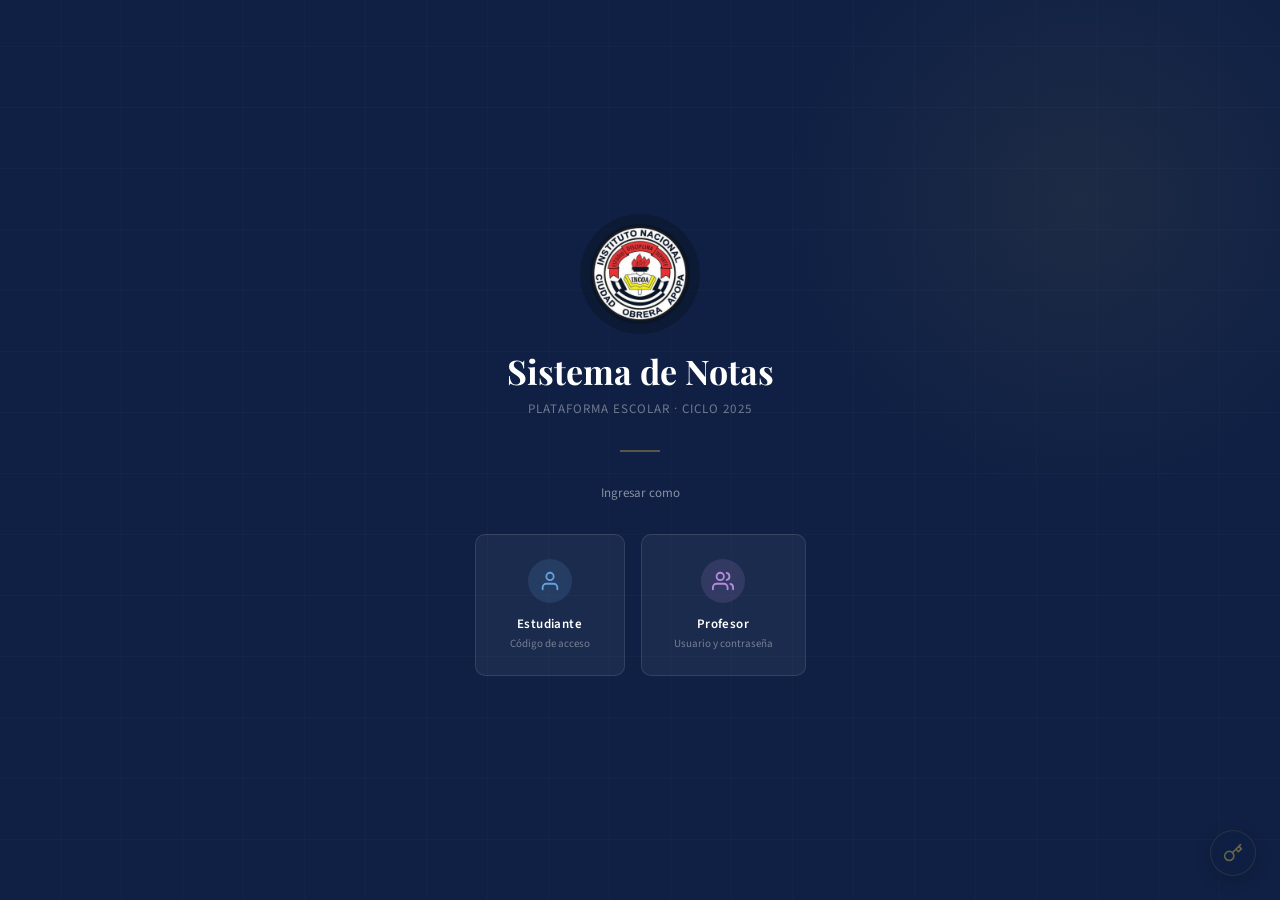
<file: sistema-notas/frontend/index.html>
<!DOCTYPE html>
<html lang="es">
<head>
<meta charset="UTF-8">
<meta name="viewport" content="width=device-width, initial-scale=1.0">
<title>Sistema de Notas · Acceso</title>
<link rel="stylesheet" href="css/styles.css">
<style>
  #page-login { min-height: 100vh; }
</style>
</head>
<body>

<!-- ══ LANDING ══ -->
<div id="page-landing" class="page active">
  <div class="landing-inner">
    <div class="landing-crest">
      <img src="img/logo.png" width="100" height="100" alt="Logo INCOA" style="object-fit:cover;border-radius:50%;">
    </div>
    <h1 class="landing-title">Sistema de Notas</h1>
    <p class="landing-sub">Plataforma Escolar · Ciclo 2025</p>
    <div class="landing-divider"></div>
    <p class="landing-label">Ingresar como</p>
    <div class="role-cards">
      <div class="role-card" onclick="showLogin('estudiante')">
        <div class="rc-icon" style="background:rgba(100,160,220,0.15);display:flex;align-items:center;justify-content:center;">
          <svg width="22" height="22" viewBox="0 0 24 24" fill="none" stroke="#64A0DC" stroke-width="2" stroke-linecap="round" stroke-linejoin="round"><path d="M20 21v-2a4 4 0 0 0-4-4H8a4 4 0 0 0-4 4v2"/><circle cx="12" cy="7" r="4"/></svg>
        </div>
        <div class="rc-name">Estudiante</div>
        <div class="rc-desc">Código de acceso</div>
      </div>
      <div class="role-card" onclick="showLogin('maestro')">
        <div class="rc-icon" style="background:rgba(180,140,220,0.15);display:flex;align-items:center;justify-content:center;">
          <svg width="22" height="22" viewBox="0 0 24 24" fill="none" stroke="#B48CDC" stroke-width="2" stroke-linecap="round" stroke-linejoin="round"><path d="M17 21v-2a4 4 0 0 0-4-4H5a4 4 0 0 0-4 4v2"/><circle cx="9" cy="7" r="4"/><path d="M23 21v-2a4 4 0 0 0-3-3.87"/><path d="M16 3.13a4 4 0 0 1 0 7.75"/></svg>
        </div>
        <div class="rc-name">Profesor</div>
        <div class="rc-desc">Usuario y contraseña</div>
      </div>
    </div>
  </div>
</div>

<!-- Burbuja oculta de Administrador -->
<div id="admin-bubble" onclick="showLogin('admin')">
  <svg width="20" height="20" viewBox="0 0 24 24" fill="none" stroke="currentColor" stroke-width="2" stroke-linecap="round" stroke-linejoin="round">
    <path d="M21 2l-2 2m-7.61 7.61a5.5 5.5 0 1 1-7.778 7.778 5.5 5.5 0 0 1 7.777-7.777zm0 0L15.5 7.5m0 0l3 3L22 7l-3-3m-3.5 3.5L19 4"/>
  </svg>
</div>
<div id="admin-bubble-tooltip">Admin</div>



<!-- ══ LOGIN ══ -->
<div id="page-login" class="page" style="display:none;flex-direction:row;align-items:stretch;">
  <div class="login-left">
    <div class="login-left-inner">
      <button class="login-back" onclick="showPage('page-landing')">
        <svg width="14" height="14" viewBox="0 0 24 24" fill="none" stroke="currentColor" stroke-width="2"><polyline points="15 18 9 12 15 6"/></svg>
        Volver
      </button>
      <div class="login-brand">
        <div class="login-crest">
          <img src="img/logo.png" width="70" height="70" alt="Logo INCOA" style="object-fit:cover;border-radius:50%;">
        </div>
        <div class="login-brand-name">Sistema de Notas</div>
        <div class="login-brand-sub">Plataforma Escolar</div>
      </div>
      <div class="login-role-badge">
        <span class="dot" id="login-role-dot"></span>
        <span id="login-role-label">—</span>
      </div>
    </div>
  </div>
  <div class="login-right">
    <div class="login-form-box">
      <h2 class="login-form-title">Iniciar sesión</h2>
      <p class="login-form-sub">Ingresa tu código de acceso y contraseña.</p>
      <div id="login-error" class="login-error"></div>
      <div class="login-form-fields">
        <div class="field">
          <label>Código de acceso</label>
          <input id="inp-codigo" class="input" type="text" placeholder="Ej. USER-001" autocomplete="username">
        </div>
        <div class="field">
          <label>Contraseña</label>
          <input id="inp-password" class="input" type="password" placeholder="••••••••" autocomplete="current-password">
        </div>
        <button class="btn btn-primary" onclick="doLogin()" style="margin-top:.5rem;justify-content:center;">
          Entrar
        </button>
      </div>
    </div>
  </div>
</div>

<div id="toast"></div>
<script src="js/app.js"></script>
<script>
  let rolActual = "";

  function showPage(id) {
    document.querySelectorAll(".page").forEach(p => { p.classList.remove("active"); p.style.display = "none"; });
    const el = document.getElementById(id);
    el.style.display = "flex";
    el.classList.add("active");
    // Ocultar burbuja admin al entrar al login
    const bubble = document.getElementById("admin-bubble");
    const tooltip = document.getElementById("admin-bubble-tooltip");
    const hide = id === "page-login";
    if (bubble) bubble.style.display = hide ? "none" : "flex";
    if (tooltip) tooltip.style.display = hide ? "none" : "";
  }

  function showLogin(rol) {
    rolActual = rol;
    const labels = { estudiante: "Estudiante", maestro: "Maestro", admin: "Administrador" };
    const dots   = { estudiante: "dot-gold", maestro: "dot-green", admin: "dot-red" };
    document.getElementById("login-role-label").textContent = labels[rol];
    const dot = document.getElementById("login-role-dot");
    dot.className = "dot " + dots[rol];
    showPage("page-login");
  }

  async function doLogin() {
    const codigo   = document.getElementById("inp-codigo").value.trim();
    const password = document.getElementById("inp-password").value;
    const errEl    = document.getElementById("login-error");
    errEl.classList.remove("show");
    if (!codigo || !password) { errEl.textContent = "Completa todos los campos."; errEl.classList.add("show"); return; }
    try {
      const data = await POST("/login", { codigo, password });
      localStorage.setItem("sn_token", data.token);
      const destinos = { estudiante: "dashboard-estudiante.html", maestro: "dashboard-maestro.html", admin: "dashboard-admin.html" };
      window.location.href = destinos[data.rol] || "index.html";
    } catch (e) {
      errEl.textContent = e.message;
      errEl.classList.add("show");
    }
  }

  document.addEventListener("keydown", e => {
    if (e.key === "Enter" && document.getElementById("page-login").classList.contains("active")) doLogin();
  });
</script>
</body>
</html>
</file>
<file: sistema-notas/frontend/css/styles.css>
/* ══════════════════════════════════════════════════════════════
   Sistema de Notas · styles.css
   Paleta: Navy #0F2044 + Gold #C8A94A + Cream #F9F6EF
   Fonts:  Playfair Display (headers) · Source Sans 3 (body)
══════════════════════════════════════════════════════════════ */

@import url('https://fonts.googleapis.com/css2?family=Playfair+Display:wght@600;700&family=Source+Sans+3:wght@300;400;500;600&family=Source+Code+Pro:wght@400;500&display=swap');

*, *::before, *::after { box-sizing: border-box; margin: 0; padding: 0; }

:root {
  --navy:       #0F2044;
  --navy-mid:   #1A3460;
  --navy-light: #234280;
  --gold:       #C8A94A;
  --gold-light: #E2C96E;
  --gold-pale:  #F5EDD4;
  --cream:      #F9F6EF;
  --white:      #FFFFFF;
  --gray-100:   #F2F0EB;
  --gray-200:   #E4E0D8;
  --gray-400:   #A8A49C;
  --gray-600:   #6B6760;
  --gray-800:   #2E2C28;
  --red:        #C8A94A;
  --green:      #46b2c0;
  --text:       #1C1A16;
  --radius:     6px;
  --shadow:     0 4px 24px rgba(15,32,68,0.12);
  --shadow-lg:  0 12px 48px rgba(15,32,68,0.18);
}

html, body { height: 100%; font-family: 'Source Sans 3', sans-serif; background: var(--cream); color: var(--text); }

/* ── UTILITIES ── */
.hidden { display: none !important; }
.page   { display: none; min-height: 100vh; animation: fadeIn .3s ease; }
.page.active { display: flex; }
@keyframes fadeIn { from { opacity:0; transform:translateY(6px); } to { opacity:1; } }

/* ── BUTTONS ── */
.btn {
  display: inline-flex; align-items: center; gap: 6px;
  padding: 9px 18px; border-radius: var(--radius);
  font-size: 13px; font-weight: 600; cursor: pointer;
  border: 1px solid transparent; transition: all .18s ease;
  font-family: inherit;
}
.btn-primary   { background: var(--navy); color: #fff; }
.btn-primary:hover { background: var(--navy-mid); }
.btn-gold      { background: var(--gold); color: var(--navy); border-color: var(--gold); }
.btn-gold:hover{ background: var(--gold-light); }
.btn-outline   { background: transparent; border-color: var(--gray-200); color: var(--gray-800); }
.btn-outline:hover { border-color: var(--navy); color: var(--navy); }
.btn-danger    { background: var(--red); color: #fff; border-color: var(--red); }
.btn-danger:hover { opacity: .85; }
.btn-sm { padding: 6px 12px; font-size: 12px; }
.btn-icon { width: 32px; height: 32px; padding: 0; justify-content: center; border-radius: 50%; }

/* ── FORM INPUTS ── */
.field { display: flex; flex-direction: column; gap: 5px; }
.field label { font-size: 11px; font-weight: 600; text-transform: uppercase; letter-spacing: .1em; color: var(--gray-600); }
.input {
  padding: 10px 14px; border-radius: var(--radius);
  border: 1px solid var(--gray-200); background: var(--white);
  font-size: 14px; font-family: inherit; color: var(--text);
  transition: border-color .15s;
  width: 100%;
}
.input:focus { outline: none; border-color: var(--navy); box-shadow: 0 0 0 3px rgba(15,32,68,.07); }
.input-nota { width: 80px; padding: 6px 10px; border-radius: var(--radius); border: 1px solid var(--gray-200); font-family: 'Source Code Pro', monospace; font-size: 13px; text-align: center; }
.input-nota:focus { outline: none; border-color: var(--gold); }
select.input { cursor: pointer; }

/* ── BADGES / PILLS ── */
.pill { display: inline-flex; align-items: center; gap: 4px; padding: 3px 10px; border-radius: 20px; font-size: 11px; font-weight: 600; }
.pill-green  { background: #E8F4EE; color: var(--green); }
.pill-red    { background: #F5E9EB; color: var(--red); }
.pill-gold   { background: var(--gold-pale); color: #8a6a10; }
.pill-gray   { background: var(--gray-100); color: var(--gray-600); }
.dot { display: inline-block; width: 7px; height: 7px; border-radius: 50%; }
.dot-green { background: var(--green); }
.dot-red   { background: var(--red); }
.dot-gold  { background: var(--gold); }
.dot-gray  { background: var(--gray-400); }

.grade-pill { display: inline-block; padding: 2px 10px; border-radius: 20px; font-size: 12px; font-weight: 700; font-family: 'Source Code Pro', monospace; }
.grade-high { background: #E8F4EE; color: var(--green); }
.grade-mid  { background: var(--gold-pale); color: #7a5f0a; }
.grade-low  { background: #F5E9EB; color: var(--red); }

/* ── TOAST ── */
#toast {
  position: fixed; bottom: 28px; left: 50%; transform: translateX(-50%) translateY(80px);
  background: var(--navy); color: #fff;
  padding: 12px 24px; border-radius: 8px; font-size: 13px; font-weight: 500;
  box-shadow: var(--shadow-lg); z-index: 9999;
  transition: transform .3s ease, opacity .3s ease; opacity: 0;
}
#toast.show { transform: translateX(-50%) translateY(0); opacity: 1; }
#toast.success { border-left: 4px solid var(--green); }
#toast.error   { border-left: 4px solid var(--red); }

/* ── MODAL ── */
.modal-overlay {
  display: none; position: fixed; inset: 0;
  background: rgba(15,32,68,.55); backdrop-filter: blur(3px);
  z-index: 500; align-items: center; justify-content: center;
}
.modal-overlay.open { display: flex; }
.modal {
  background: var(--white); border-radius: 10px;
  width: 440px; max-width: 95vw;
  box-shadow: var(--shadow-lg); padding: 2rem;
  animation: fadeIn .2s ease;
}
.modal-title { font-family: 'Playfair Display', serif; font-size: 20px; color: var(--navy); margin-bottom: 1.25rem; }
.modal-actions { display: flex; justify-content: flex-end; gap: .5rem; margin-top: 1.5rem; }
.form-grid { display: grid; gap: 1rem; }

/* ══════════════════════════════════════
   LANDING PAGE
══════════════════════════════════════ */
#page-landing {
  flex-direction: column; align-items: center; justify-content: center;
  background: var(--navy); position: relative; overflow: hidden;
}
#page-landing::before {
  content: ''; position: absolute; inset: 0;
  background:
    repeating-linear-gradient(0deg,transparent,transparent 60px,rgba(255,255,255,.02) 60px,rgba(255,255,255,.02) 61px),
    repeating-linear-gradient(90deg,transparent,transparent 60px,rgba(255,255,255,.02) 60px,rgba(255,255,255,.02) 61px);
}
#page-landing::after {
  content: ''; position: absolute;
  width: 600px; height: 600px; border-radius: 50%;
  background: radial-gradient(circle,rgba(200,169,74,.08) 0%,transparent 70%);
  top: -100px; right: -100px; pointer-events: none;
}
.landing-inner { position: relative; z-index: 1; text-align: center; padding: 2rem; }
.landing-crest {
  width: 100px; height: 100px; border-radius: 50%;
  background: #0a1628;
  display: flex; align-items: center; justify-content: center;
  margin: 0 auto 1.5rem; box-shadow: 0 0 0 10px rgba(10,22,40,.55);
  overflow: hidden;
}
.landing-crest svg { color: var(--navy); }
.landing-title { font-family: 'Playfair Display', serif; font-size: 34px; color: #fff; margin-bottom: .4rem; }
.landing-sub   { font-size: 13px; color: rgba(255,255,255,.4); letter-spacing: .08em; text-transform: uppercase; }
.landing-divider { width: 40px; height: 2px; background: var(--gold); margin: 2rem auto; opacity: .4; }
.landing-label { font-size: 13px; color: rgba(255,255,255,.5); margin-bottom: 2rem; }
.role-cards { display: flex; gap: 1rem; flex-wrap: wrap; justify-content: center; }
.role-card {
  background: rgba(255,255,255,.05); border: 1px solid rgba(255,255,255,.1);
  border-radius: 10px; padding: 1.5rem 2rem; cursor: pointer;
  transition: all .2s ease; text-align: center; min-width: 150px;
}
.role-card:hover { background: rgba(200,169,74,.12); border-color: var(--gold); transform: translateY(-2px); box-shadow: 0 8px 24px rgba(0,0,0,.2); }
.role-card .rc-icon { width: 44px; height: 44px; border-radius: 50%; margin: 0 auto .75rem; display: flex; align-items: center; justify-content: center; }
.role-card .rc-name { font-size: 13px; font-weight: 600; color: #fff; letter-spacing: .03em; }
.role-card .rc-desc { font-size: 11px; color: rgba(255,255,255,.4); margin-top: 3px; }

/* ══════════════════════════════════════
   LOGIN
══════════════════════════════════════ */
#page-login { flex-direction: row; align-items: stretch; }

.login-left {
  width: 400px; flex-shrink: 0; background: var(--navy);
  display: flex; flex-direction: column; padding: 3rem;
  position: relative; overflow: hidden;
}
.login-left::before {
  content: ''; position: absolute; inset: 0;
  background:
    repeating-linear-gradient(0deg,transparent,transparent 40px,rgba(255,255,255,.015) 40px,rgba(255,255,255,.015) 41px),
    repeating-linear-gradient(90deg,transparent,transparent 40px,rgba(255,255,255,.015) 40px,rgba(255,255,255,.015) 41px);
}
.login-left-inner { position: relative; z-index:1; flex:1; display:flex; flex-direction:column; }
.login-back { display:inline-flex; align-items:center; gap:6px; font-size:12px; color:rgba(255,255,255,.4); cursor:pointer; border:none; background:none; padding:0; transition:color .2s; letter-spacing:.04em; text-transform:uppercase; margin-bottom:2.5rem; font-family:inherit; }
.login-back:hover { color:var(--gold); }
.login-brand { margin-bottom:auto; }
.login-crest { width:70px; height:70px; border-radius:50%; background:#0a1628; display:flex; align-items:center; justify-content:center; margin-bottom:1.25rem; overflow:hidden; }
.login-brand-name { font-family:'Playfair Display',serif; font-size:20px; color:#fff; margin-bottom:.4rem; }
.login-brand-sub  { font-size:12px; color:rgba(255,255,255,.4); letter-spacing:.06em; text-transform:uppercase; }
.login-role-badge { margin-top:3rem; display:inline-flex; align-items:center; gap:8px; background:rgba(255,255,255,.06); border:1px solid rgba(255,255,255,.1); border-radius:6px; padding:10px 14px; }
.login-role-badge span { font-size:12px; font-weight:600; color:rgba(255,255,255,.7); }

.login-right { flex:1; display:flex; align-items:center; justify-content:center; padding:3rem; background:var(--cream); }
.login-form-box { width:100%; max-width:380px; }
.login-form-title { font-family:'Playfair Display',serif; font-size:26px; color:var(--navy); margin-bottom:.5rem; }
.login-form-sub   { font-size:13px; color:var(--gray-600); margin-bottom:2rem; }
.login-form-fields{ display:flex; flex-direction:column; gap:1rem; }
.login-error { font-size:13px; color:var(--red); background:#F5E9EB; border:1px solid #e2c0c5; border-radius:6px; padding:10px 14px; display:none; margin-bottom:1rem; }
.login-error.show { display:block; }

/* ══════════════════════════════════════
   DASHBOARD SHELL
══════════════════════════════════════ */
.dashboard { flex-direction: row; }

/* Sidebar */
.sidebar {
  width: 240px; flex-shrink: 0; background: var(--navy);
  display: flex; flex-direction: column; min-height: 100vh;
  position: sticky; top: 0; height: 100vh;
}
.sidebar-header { padding: 1.5rem 1.25rem 1rem; border-bottom: 1px solid rgba(255,255,255,.07); }
.sidebar-logo   { display:flex; align-items:center; gap:10px; }
.sidebar-crest  { width:46px; height:46px; border-radius:50%; background:#0a1628; display:flex; align-items:center; justify-content:center; flex-shrink:0; overflow:hidden; }
.sidebar-brand  { font-size:13px; font-weight:600; color:#fff; line-height:1.3; }
.sidebar-brand small { display:block; font-size:10px; color:rgba(255,255,255,.4); font-weight:400; }

.sidebar-user { padding: 1rem 1.25rem; border-bottom: 1px solid rgba(255,255,255,.07); }
.sidebar-user-role { font-size: 10px; font-weight: 600; text-transform: uppercase; letter-spacing: .1em; }
.sidebar-user-name { font-size: 14px; font-weight: 600; color: #fff; margin-top: 2px; }

.sidebar-nav { flex: 1; padding: 1rem 0; overflow-y: auto; }
.nav-section-label { font-size: 10px; font-weight: 600; text-transform: uppercase; letter-spacing: .1em; color: rgba(255,255,255,.3); padding: .5rem 1.25rem; margin-top: .5rem; }
.nav-item {
  display: flex; align-items: center; gap: 10px;
  padding: 9px 1.25rem; font-size: 13px; font-weight: 500;
  color: rgba(255,255,255,.55); cursor: pointer; border-left: 3px solid transparent;
  transition: all .15s;
}
.nav-item:hover  { color: #fff; background: rgba(255,255,255,.05); }
.nav-item.active { color: #fff; border-left-color: var(--gold); background: rgba(200,169,74,.1); }

.sidebar-footer { padding: 1rem 1.25rem; border-top: 1px solid rgba(255,255,255,.07); }
.btn-logout {
  display: flex; align-items: center; gap: 8px;
  font-size: 12px; color: rgba(255,255,255,.4); background: none; border: none;
  cursor: pointer; font-family: inherit; transition: color .15s; padding: 0;
}
.btn-logout:hover { color: var(--red); }

/* Main content */
.main-content { flex: 1; display: flex; flex-direction: column; min-height: 100vh; overflow: hidden; }
.topbar {
  display: flex; align-items: center; justify-content: space-between;
  padding: 1.25rem 2rem; border-bottom: 1px solid var(--gray-200); background: var(--white);
  position: sticky; top: 0; z-index: 50;
}
.topbar-title { font-family: 'Playfair Display', serif; font-size: 20px; color: var(--navy); }
.topbar-meta  { font-size: 12px; color: var(--gray-400); margin-top: 2px; }
.topbar-right { display: flex; align-items: center; gap: .75rem; }

.page-body { flex: 1; padding: 2rem; overflow-y: auto; }

/* ── STAT GRID ── */
.stat-grid { display: grid; grid-template-columns: repeat(auto-fit,minmax(180px,1fr)); gap: 1rem; margin-bottom: 2rem; }
.stat-card {
  background: var(--white); border: 1px solid var(--gray-200); border-radius: 8px;
  padding: 1.25rem; position: relative; overflow: hidden;
}
.stat-card.stat-accent { background: var(--navy); border-color: var(--navy); }
.stat-accent .stat-label, .stat-accent .stat-sub { color: rgba(255,255,255,.5); }
.stat-accent .stat-value { color: #fff; }
.stat-label { font-size: 11px; font-weight: 600; text-transform: uppercase; letter-spacing: .08em; color: var(--gray-600); margin-bottom: .5rem; }
.stat-value { font-family: 'Playfair Display', serif; font-size: 32px; color: var(--navy); }
.stat-sub   { font-size: 11px; color: var(--gray-400); margin-top: .25rem; }
.stat-limit { font-size: 10px; color: var(--gray-400); margin-top: .25rem; }

/* ── DATA CARD ── */
.data-card { background: var(--white); border: 1px solid var(--gray-200); border-radius: 8px; overflow: hidden; }
.section-title { font-family: 'Playfair Display', serif; font-size: 17px; color: var(--navy); }

/* ── TABLE ── */
.data-table { width: 100%; border-collapse: collapse; }
.data-table th { font-size: 11px; font-weight: 600; text-transform: uppercase; letter-spacing: .07em; color: var(--gray-400); padding: 10px 14px; border-bottom: 1px solid var(--gray-200); text-align: left; background: var(--gray-100); }
.data-table td { padding: 11px 14px; border-bottom: 1px solid var(--gray-100); font-size: 13px; }
.data-table tbody tr:last-child td { border-bottom: none; }
.data-table tbody tr:hover td { background: var(--cream); }

/* ── INFO ROWS ── */
.info-row { display:flex; align-items:center; justify-content:space-between; padding:12px 0; border-bottom:1px solid var(--gray-100); }
.info-row:last-child { border-bottom:none; }
.info-row-label { font-size:13px; color:var(--gray-600); }
.info-row-value { font-size:13px; font-weight:500; display:flex; align-items:center; gap:6px; }

/* ── ADMIN GRID ── */
.admin-grid { display:grid; grid-template-columns:1fr 1.4fr; gap:1.5rem; }
@media(max-width:900px){ .admin-grid{ grid-template-columns:1fr; } .login-left{ display:none; } }

/* ── TABS ── */
.tabs { display:flex; gap:.25rem; background:var(--gray-100); border-radius:8px; padding:3px; width:fit-content; margin-bottom:1.5rem; }
.tab { padding:7px 18px; border-radius:6px; font-size:13px; font-weight:500; cursor:pointer; transition:all .15s; color:var(--gray-600); }
.tab.active { background:var(--white); color:var(--navy); box-shadow:var(--shadow); font-weight:600; }

/* ── PERIODO BADGE ── */
.periodo-badge { display:inline-flex; align-items:center; gap:6px; font-size:12px; font-weight:600; padding:5px 12px; border-radius:20px; }
.periodo-open   { background:#E8F4EE; color:var(--green); }
.periodo-closed { background:var(--gray-100); color:var(--gray-600); }

/* ── CARD SECTION ── */
.section-card { background:var(--white); border:1px solid var(--gray-200); border-radius:8px; padding:1.5rem; margin-bottom:1.5rem; }
.section-card-header { display:flex; align-items:center; justify-content:space-between; margin-bottom:1.25rem; }

/* ── LOADING SPINNER ── */
.spinner { width:36px; height:36px; border:3px solid var(--gray-200); border-top-color:var(--navy); border-radius:50%; animation:spin .7s linear infinite; margin:3rem auto; }
@keyframes spin { to { transform:rotate(360deg); } }

/* ── CAPACITY BAR ── */
.capacity-wrap { margin-top: .5rem; background: var(--gray-100); border-radius: 20px; height: 4px; overflow: hidden; }
.capacity-bar  { height: 4px; border-radius: 20px; background: var(--gold); transition: width .5s ease; }
.capacity-bar.full { background: var(--red); }

/* ── PROGRESS BAR (avance materias) ── */
.progress-bar-wrap { background:var(--gray-100); border-radius:20px; height:6px; flex:1; overflow:hidden; }
.progress-bar      { height:6px; border-radius:20px; background:var(--navy); transition:width .4s ease; }
.progress-row      { display:flex; align-items:center; gap:12px; }
.tag { display:inline-block; padding:2px 8px; border-radius:4px; font-size:11px; font-weight:600; }
.tag-estudiante { background:var(--gold-pale); color:#7a5f0a; }
.tag-maestro    { background:#E8F4EE; color:var(--green); }
.tag-admin      { background:#F5E9EB; color:var(--red); }
.action-btns { display:flex; gap:.4rem; }

/* ── ESTUDIANTE VIEW ── */
.notas-grid { display:grid; grid-template-columns:repeat(auto-fit,minmax(260px,1fr)); gap:1rem; margin-bottom:1.5rem; }
.nota-card  { background:var(--white); border:1px solid var(--gray-200); border-radius:8px; padding:1.25rem; }
.nota-card-materia { font-size:11px; font-weight:700; text-transform:uppercase; letter-spacing:.08em; color:var(--gray-400); margin-bottom:.4rem; }
.nota-card-valor   { font-family:'Playfair Display',serif; font-size:40px; color:var(--navy); line-height:1; margin:.4rem 0; }
.nota-card-periodo { font-size:12px; color:var(--gray-400); }
.nota-card.high { border-top:3px solid var(--green); }
.nota-card.mid  { border-top:3px solid var(--gold); }
.nota-card.low  { border-top:3px solid var(--red); }
.promedio-box { background:var(--navy); border-radius:8px; padding:1.5rem 2rem; color:#fff; display:flex; align-items:center; justify-content:space-between; margin-bottom:2rem; }
.promedio-label { font-size:12px; opacity:.5; text-transform:uppercase; letter-spacing:.08em; }
.promedio-val   { font-family:'Playfair Display',serif; font-size:48px; }
.trim-selector  { display:flex; gap:.25rem; background:var(--gray-100); border-radius:8px; padding:3px; }
.trim-btn { padding:6px 14px; border-radius:6px; font-size:12px; font-weight:600; cursor:pointer; color:var(--gray-600); border:none; background:none; font-family:inherit; transition:all .15s; }
.trim-btn.active { background:var(--white); color:var(--navy); box-shadow:var(--shadow); }

/* ── MAESTRO VIEW ── */
.filter-row  { display:flex; gap:.75rem; align-items:flex-end; flex-wrap:wrap; margin-bottom:1.5rem; }
.filter-row .field { min-width:160px; }
.status-cell { display:flex; align-items:center; gap:6px; font-size:12px; }
.saving-spinner { width:14px; height:14px; border:2px solid var(--gray-200); border-top-color:var(--navy); border-radius:50%; animation:spin .6s linear infinite; }

/* ── EMPTY STATE ── */
.empty-state { text-align:center; padding:4rem 2rem; color:var(--gray-400); }
.empty-state svg { margin-bottom:1rem; opacity:.3; }
.empty-state p { font-size:14px; }

@media (max-width: 700px) {
  .login-left { display: none; }
  .login-right { padding: 2rem 1.25rem; }
  .sidebar { display: none; }
}

/* ── BURBUJA ADMIN FLOTANTE ──────────────────────────────── */
#admin-bubble {
  position: fixed;
  bottom: 24px; right: 24px;
  z-index: 9999;
  width: 46px; height: 46px;
  border-radius: 50%;
  background: rgba(15,32,68,0.72);
  backdrop-filter: blur(8px);
  -webkit-backdrop-filter: blur(8px);
  border: 1px solid rgba(200,169,74,0.25);
  display: flex; align-items: center; justify-content: center;
  cursor: pointer;
  box-shadow: 0 4px 18px rgba(0,0,0,0.28);
  transition: background 0.2s, border-color 0.2s, transform 0.2s, box-shadow 0.2s;
  opacity: 0.55;
}
#admin-bubble:hover {
  background: rgba(15,32,68,0.92);
  border-color: rgba(200,169,74,0.7);
  transform: scale(1.1);
  box-shadow: 0 6px 24px rgba(0,0,0,0.38), 0 0 0 4px rgba(200,169,74,0.12);
  opacity: 1;
}
#admin-bubble svg {
  color: var(--gold);
  opacity: 0.9;
}

#admin-bubble-tooltip {
  position: fixed;
  bottom: 78px; right: 24px;
  z-index: 9998;
  background: var(--navy);
  color: rgba(255,255,255,0.75);
  font-size: 11px; font-weight: 600;
  letter-spacing: 0.07em; text-transform: uppercase;
  padding: 5px 10px; border-radius: 5px;
  white-space: nowrap;
  opacity: 0; pointer-events: none;
  transform: translateY(4px);
  transition: opacity 0.2s, transform 0.2s;
  border: 1px solid rgba(200,169,74,0.2);
}
#admin-bubble:hover + #admin-bubble-tooltip {
  opacity: 1; transform: translateY(0);
}
</file>
